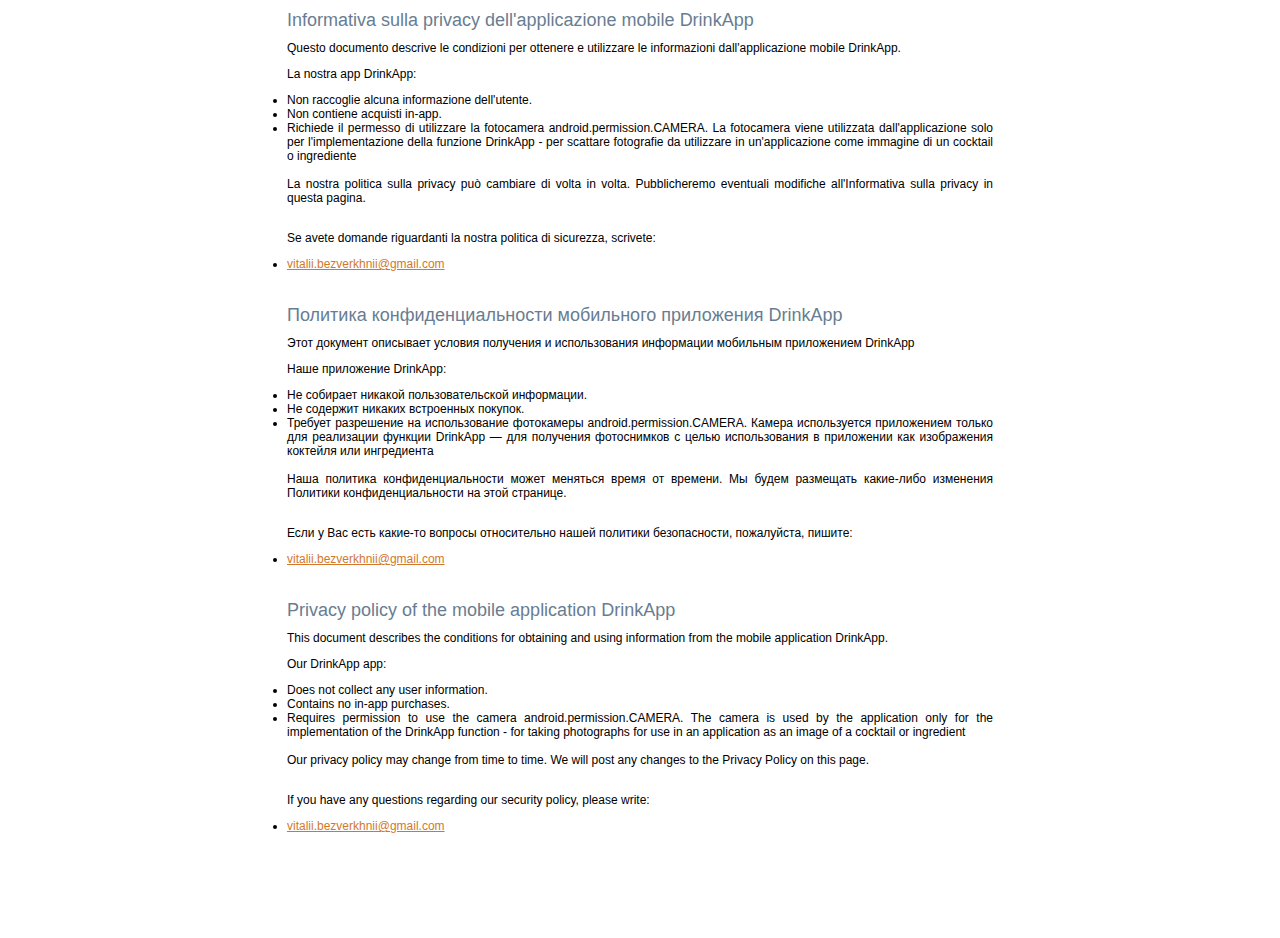
<file: index.html>
<!DOCTYPE HTML PUBLIC "-//W3C//DTD HTML 4.01 Transitional//EN" "http://www.w3.org/TR/html4/loose.dtd">
<html>
<head>
<meta http-equiv="Content-Type" content="text/html; utf-8">
<title>Privacy Policy</title>
<meta name="description" content="Privacy Policy">
<meta name="keywords" content="Web, hosting, website">
<link href="css/style.css" rel="stylesheet" type="text/css">
</head>

<body>
<div id="wrap">
<div id="conteiner">
<table width="100%" height="100%" border="0" cellspacing="0" cellpadding="0">
  <tr valign="top">
    <td height="100%">
    <table width="100%" border="0" cellspacing="0" cellpadding="0">
      
                  <tr>
        <td class="body_txt">
        <h1>Informativa sulla privacy dell'applicazione mobile DrinkApp</h1>
          <p>Questo documento descrive le condizioni per ottenere e utilizzare le informazioni dall'applicazione mobile DrinkApp.</p>
          <p>La nostra app DrinkApp:</p>
          <li>Non raccoglie alcuna informazione dell'utente.</li>
          <li>Non contiene acquisti in-app.</li>
          <li>Richiede il permesso di utilizzare la fotocamera android.permission.CAMERA. 
          La fotocamera viene utilizzata dall'applicazione solo per l'implementazione della funzione DrinkApp - 
          per scattare fotografie da utilizzare in un'applicazione come immagine di un cocktail o ingrediente</li><br>
         
          <p>La nostra politica sulla privacy può cambiare di volta in volta. Pubblicheremo eventuali modifiche all'Informativa sulla privacy in questa pagina.</p><br>
          <p>Se avete domande riguardanti la nostra politica di sicurezza, scrivete:</p>
          <li><a href="vitalii.bezverkhnii@gmail.com">vitalii.bezverkhnii@gmail.com</a></li>
          <br>
          </td>
      </tr>
      
      <tr>
        <td class="body_txt">
        <h1>Политика конфиденциальности мобильного приложения DrinkApp</h1>
          <p>Этот документ описывает условия получения и использования информации мобильным 
          приложением DrinkApp</p>
          <p>Наше приложение DrinkApp:</p>
          <li>Не собирает никакой пользовательской информации.</li>
          <li>Не содержит никаких встроенных покупок.</li>
          <li>Требует разрешение на использование фотокамеры android.permission.CAMERA. 
          Камера используется приложением только для реализации функции DrinkApp 
          — для получения фотоснимков с целью использования в приложении как изображения коктейля или ингредиента</li><br>
          <p>Наша политика конфиденциальности может меняться время от времени. 
          Мы будем размещать какие-либо изменения Политики конфиденциальности на этой странице.</p><br>
          <p>Если у Вас есть какие-то вопросы относительно нашей политики безопасности, пожалуйста, пишите:</p>
          <li><a href="vitalii.bezverkhnii@gmail.com">vitalii.bezverkhnii@gmail.com</a></li>
          <br>
          </td>
      </tr>     
                  <tr>
        <td class="body_txt">
        <h1>Privacy policy of the mobile application DrinkApp</h1>
          <p>This document describes the conditions for obtaining and using information from the mobile application DrinkApp.</p>
          <p>Our DrinkApp app:</p>
          <li>Does not collect any user information.</li>
          <li>Contains no in-app purchases.</li>
          <li>Requires permission to use the camera android.permission.CAMERA. The camera is used by the
           application only for the implementation of the DrinkApp function - for taking photographs for
            use in an application as an image of a cocktail or ingredient</li><br>
          
          <p>Our privacy policy may change from time to time. We will post any changes to the Privacy Policy on this page.</p><br>
          <p>If you have any questions regarding our security policy, please write:</p>
          <li><a href="vitalii.bezverkhnii@gmail.com">vitalii.bezverkhnii@gmail.com</a></li>
          <br>
          </td>
      </tr>
    </table>
    </td>
  </tr>
</table>
</div>
</div>
</body>
</html>
</file>
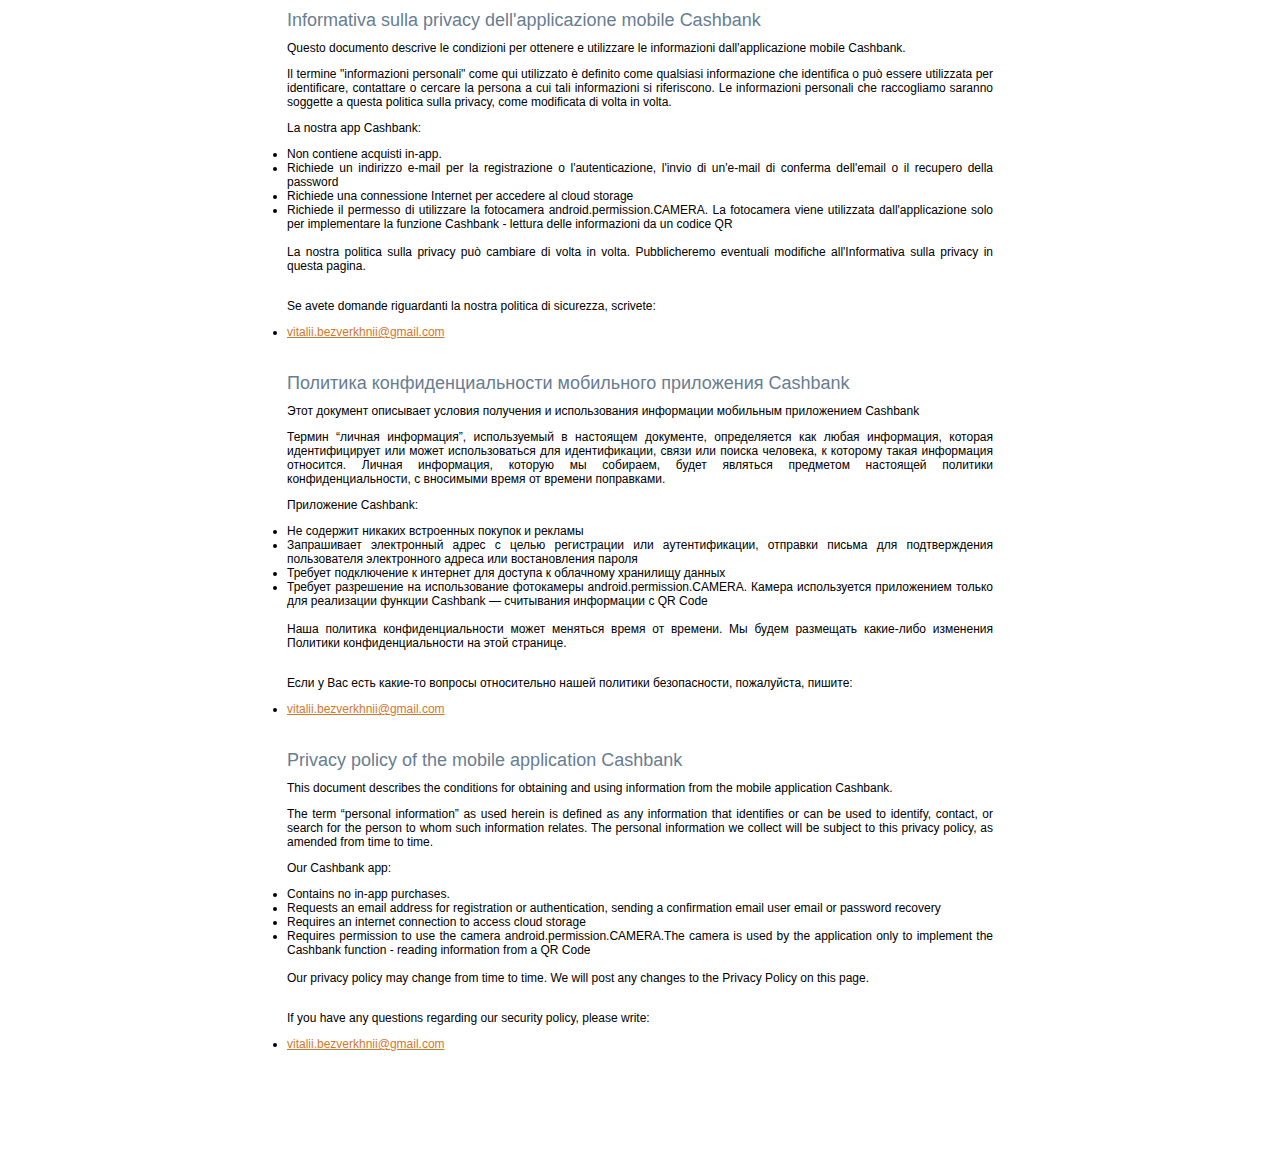
<file: privacy_policy_cashbank/index.html>
<!DOCTYPE HTML PUBLIC "-//W3C//DTD HTML 4.01 Transitional//EN" "http://www.w3.org/TR/html4/loose.dtd">
<html>
<head>
<meta http-equiv="Content-Type" content="text/html; utf-8">
<title>Privacy Policy</title>
<meta name="description" content="Privacy Policy">
<meta name="keywords" content="Web, hosting, website">
<link href="css/style.css" rel="stylesheet" type="text/css">
</head>

<body>
<div id="wrap">
<div id="conteiner">
<table width="100%" height="100%" border="0" cellspacing="0" cellpadding="0">
  <tr valign="top">
    <td height="100%">
    <table width="100%" border="0" cellspacing="0" cellpadding="0">
      
                  <tr>
        <td class="body_txt">
        <h1>Informativa sulla privacy dell'applicazione mobile Cashbank</h1>
          <p>Questo documento descrive le condizioni per ottenere e utilizzare le informazioni dall'applicazione mobile Cashbank.</p>
          <p>Il termine "informazioni personali" come qui utilizzato è definito come qualsiasi informazione che identifica o può essere 
          utilizzata per identificare, contattare o cercare la persona a cui tali informazioni si riferiscono. Le informazioni personali 
          che raccogliamo saranno soggette a questa politica sulla privacy, come modificata di volta in volta.</p>
          <p>La nostra app Cashbank:</p>
          <li>Non contiene acquisti in-app.</li>
          <li>Richiede un indirizzo e-mail per la registrazione o l'autenticazione, l'invio di un'e-mail di conferma dell'email 
          o il recupero della password</li>
          <li>Richiede una connessione Internet per accedere al cloud storage</li>
          <li>Richiede il permesso di utilizzare la fotocamera android.permission.CAMERA. La fotocamera viene utilizzata dall'applicazione 
          solo per implementare la funzione Cashbank - lettura delle informazioni da un codice QR</li><br>
          <p>La nostra politica sulla privacy può cambiare di volta in volta. Pubblicheremo eventuali modifiche all'Informativa sulla privacy in questa pagina.</p><br>
          <p>Se avete domande riguardanti la nostra politica di sicurezza, scrivete:</p>
          <li><a href="vitalii.bezverkhnii@gmail.com">vitalii.bezverkhnii@gmail.com</a></li>
          <br>
          </td>
      </tr>
      
      <tr>
        <td class="body_txt">
        <h1>Политика конфиденциальности мобильного приложения Cashbank</h1>
          <p>Этот документ описывает условия получения и использования информации мобильным приложением Cashbank</p>
          <p>Термин “личная информация”, используемый в настоящем документе, определяется как любая информация, 
          которая идентифицирует или может использоваться для идентификации, связи или поиска человека, 
          к которому такая информация относится. Личная информация, которую мы собираем, будет являться предметом 
          настоящей политики конфиденциальности, с вносимыми время от времени поправками.</p>
          <p>Приложение Cashbank:</p>
          <li>Не содержит никаких встроенных покупок и рекламы</li>
          <li>Запрашивает электронный адрес с целью регистрации или аутентификации, отправки письма для подтверждения
           пользователя электронного адреса или востановления пароля</li>
           <li>Требует подключение к интернет для доступа к облачному хранилищу данных</li>
          <li>Требует разрешение на использование фотокамеры android.permission.CAMERA. 
          Камера используется приложением только для реализации функции Cashbank — считывания информации с QR Code</li><br>
          <p>Наша политика конфиденциальности может меняться время от времени.
          Мы будем размещать какие-либо изменения Политики конфиденциальности на этой странице.</p><br>
          <p>Если у Вас есть какие-то вопросы относительно нашей политики безопасности, пожалуйста, пишите:</p>
          <li><a href="vitalii.bezverkhnii@gmail.com">vitalii.bezverkhnii@gmail.com</a></li>
          <br>
          </td>
      </tr>     
                  <tr>
        <td class="body_txt">
        <h1>Privacy policy of the mobile application Cashbank</h1>
          <p>This document describes the conditions for obtaining and using information from the mobile application Cashbank.</p>
          <p>The term “personal information” as used herein is defined as any information that identifies or can be used to identify, 
          contact, or search for the person to whom such information relates. The personal information we collect will be subject to 
          this privacy policy, as amended from time to time.</p>
          <p>Our Cashbank app:</p>
          <li>Contains no in-app purchases.</li>
          <li>Requests an email address for registration or authentication, sending a confirmation email user email or password recovery</li>
          <li>Requires an internet connection to access cloud storage</li>
          <li>Requires permission to use the camera android.permission.CAMERA.The camera is used by the application only to implement 
          the Cashbank function - reading information from a QR Code</li><br>
          <p>Our privacy policy may change from time to time. We will post any changes to the Privacy Policy on this page.</p><br>
          <p>If you have any questions regarding our security policy, please write:</p>
          <li><a href="vitalii.bezverkhnii@gmail.com">vitalii.bezverkhnii@gmail.com</a></li>
          <br>
          </td>
      </tr>
    </table>
    </td>
  </tr>
</table>
</div>
</div>
</body>
</html>
</file>
<file: css/style.css>
html,body {margin:0;padding:0;background:#ffffff;width:100%;height:100%;}
p,td { font-family:Arial, Helvetica, sans-serif; margin-top: 0px;}
a img{border:0;}
a{color: #D2782C;text-decoration: underline;}
a:hover{color: #CB935A;text-decoration: underline;}
a.hidden {text-decoration: none;color: #000000;cursor:default;}
form {margin:0;padding:0;}
ul {margin-left:20px;margin-top:0px;padding:1px;list-style-type: square;line-height: 16px;}
h1 {font-size: 18px;font-weight: normal;color: #687d91;	margin: 0px; padding-bottom:10px;}
h2 {font-size: 14px;font-weight: bold;color: #BB6920;margin: 0px;padding-bottom:10px;}
.bottom_addr {font-size: 10px;color: #FFFFFF;padding-top: 8px;padding-right: 10px;padding-bottom: 8px;padding-left: 15px;text-align: center;}
.bottom_addr a {text-decoration: none;}
.bottom_addr a:hover {text-decoration: underline;}
.bottom_menu {color: #FFFFFF;text-align: center;padding-top: 23px;padding-bottom: 4px;font-family: Tahoma, Arial;font-size: 12px;}
.bottom_menu a {color: #FFFFFF;text-decoration: underline;}
.bottom_menu a:hover {color: #DCC2AB;text-decoration: underline;}
.menu {color: #FFFFFF;	background-image: url(../images/btn_bg.gif);background-repeat: repeat-x;font-weight: bold;padding-right: 10px;padding-left: 10px;white-space: nowrap;}
.menu a{text-decoration: none;color: #FFFFFF;}
.menu a:hover {color: #FFFFFF;text-decoration: underline;}
.body_txt {color: #000000;text-align: justify;padding: 10px 22px 10px 22px;vertical-align: top;	font-family: Tahoma, Arial;	font-size: 12px;}
.company_name {font-size: 22px;font-weight: normal;text-transform: none;color: #d96400;position: absolute;font-family: Tahoma, Arial;margin-top: 51px;margin-left: 17px;z-index: 2;}
.company_name_shadow{font-size: 22px;font-weight: normal;text-transform: none;color: #c2c1c2;position: absolute;font-family: Tahoma, Arial;margin-top: 52px;margin-left: 19px;z-index: 1;}
#wrap{position:relative; min-height:100%; margin:0 auto; width:750px;}
#conteiner{width:750px;padding-bottom:81px; height:100%; min-height:100%;}
#footer{width:750px;height:81px;position:relative;margin-top:-81px;margin-left:auto;margin-right:auto;	background-color: #ba8858;	background-image: url(../images/bbg.jpg);	background-repeat: no-repeat;	background-position: top;}
* html #wrap{height: 100%;}
.lmenu{background:url(../images/mbg.gif) repeat-y;padding-top: 6px;padding-bottom: 9px;}
.lmenu a{display:block;color: #FFFFFF;font-family: Tahoma, Arial;font-size: 12px;font-weight: bold;text-decoration: none;padding-top: 5px;padding-bottom: 7px;padding-left: 34px;background-image: url(../images/lbullet.gif);	background-repeat: no-repeat;background-position: 14px 8px;}
.lmenu a:hover{color:#FCDDAE;}
.lblock{background-image: url(../images/lbg.gif);background-repeat: repeat-y;background-position: right;font-size: 12px;padding-top: 12px;padding-right: 15px;padding-bottom: 12px;padding-left: 17px;}
</file>
<file: privacy_policy_cashbank/css/style.css>
html,body {margin:0;padding:0;background:#ffffff;width:100%;height:100%;}
p,td { font-family:Arial, Helvetica, sans-serif; margin-top: 0px;}
a img{border:0;}
a{color: #D2782C;text-decoration: underline;}
a:hover{color: #CB935A;text-decoration: underline;}
a.hidden {text-decoration: none;color: #000000;cursor:default;}
form {margin:0;padding:0;}
ul {margin-left:20px;margin-top:0px;padding:1px;list-style-type: square;line-height: 16px;}
h1 {font-size: 18px;font-weight: normal;color: #687d91;	margin: 0px; padding-bottom:10px;}
h2 {font-size: 14px;font-weight: bold;color: #BB6920;margin: 0px;padding-bottom:10px;}
.bottom_addr {font-size: 10px;color: #FFFFFF;padding-top: 8px;padding-right: 10px;padding-bottom: 8px;padding-left: 15px;text-align: center;}
.bottom_addr a {text-decoration: none;}
.bottom_addr a:hover {text-decoration: underline;}
.bottom_menu {color: #FFFFFF;text-align: center;padding-top: 23px;padding-bottom: 4px;font-family: Tahoma, Arial;font-size: 12px;}
.bottom_menu a {color: #FFFFFF;text-decoration: underline;}
.bottom_menu a:hover {color: #DCC2AB;text-decoration: underline;}
.menu {color: #FFFFFF;	background-image: url(../images/btn_bg.gif);background-repeat: repeat-x;font-weight: bold;padding-right: 10px;padding-left: 10px;white-space: nowrap;}
.menu a{text-decoration: none;color: #FFFFFF;}
.menu a:hover {color: #FFFFFF;text-decoration: underline;}
.body_txt {color: #000000;text-align: justify;padding: 10px 22px 10px 22px;vertical-align: top;	font-family: Tahoma, Arial;	font-size: 12px;}
.company_name {font-size: 22px;font-weight: normal;text-transform: none;color: #d96400;position: absolute;font-family: Tahoma, Arial;margin-top: 51px;margin-left: 17px;z-index: 2;}
.company_name_shadow{font-size: 22px;font-weight: normal;text-transform: none;color: #c2c1c2;position: absolute;font-family: Tahoma, Arial;margin-top: 52px;margin-left: 19px;z-index: 1;}
#wrap{position:relative; min-height:100%; margin:0 auto; width:750px;}
#conteiner{width:750px;padding-bottom:81px; height:100%; min-height:100%;}
#footer{width:750px;height:81px;position:relative;margin-top:-81px;margin-left:auto;margin-right:auto;	background-color: #ba8858;	background-image: url(../images/bbg.jpg);	background-repeat: no-repeat;	background-position: top;}
* html #wrap{height: 100%;}
.lmenu{background:url(../images/mbg.gif) repeat-y;padding-top: 6px;padding-bottom: 9px;}
.lmenu a{display:block;color: #FFFFFF;font-family: Tahoma, Arial;font-size: 12px;font-weight: bold;text-decoration: none;padding-top: 5px;padding-bottom: 7px;padding-left: 34px;background-image: url(../images/lbullet.gif);	background-repeat: no-repeat;background-position: 14px 8px;}
.lmenu a:hover{color:#FCDDAE;}
.lblock{background-image: url(../images/lbg.gif);background-repeat: repeat-y;background-position: right;font-size: 12px;padding-top: 12px;padding-right: 15px;padding-bottom: 12px;padding-left: 17px;}
</file>
